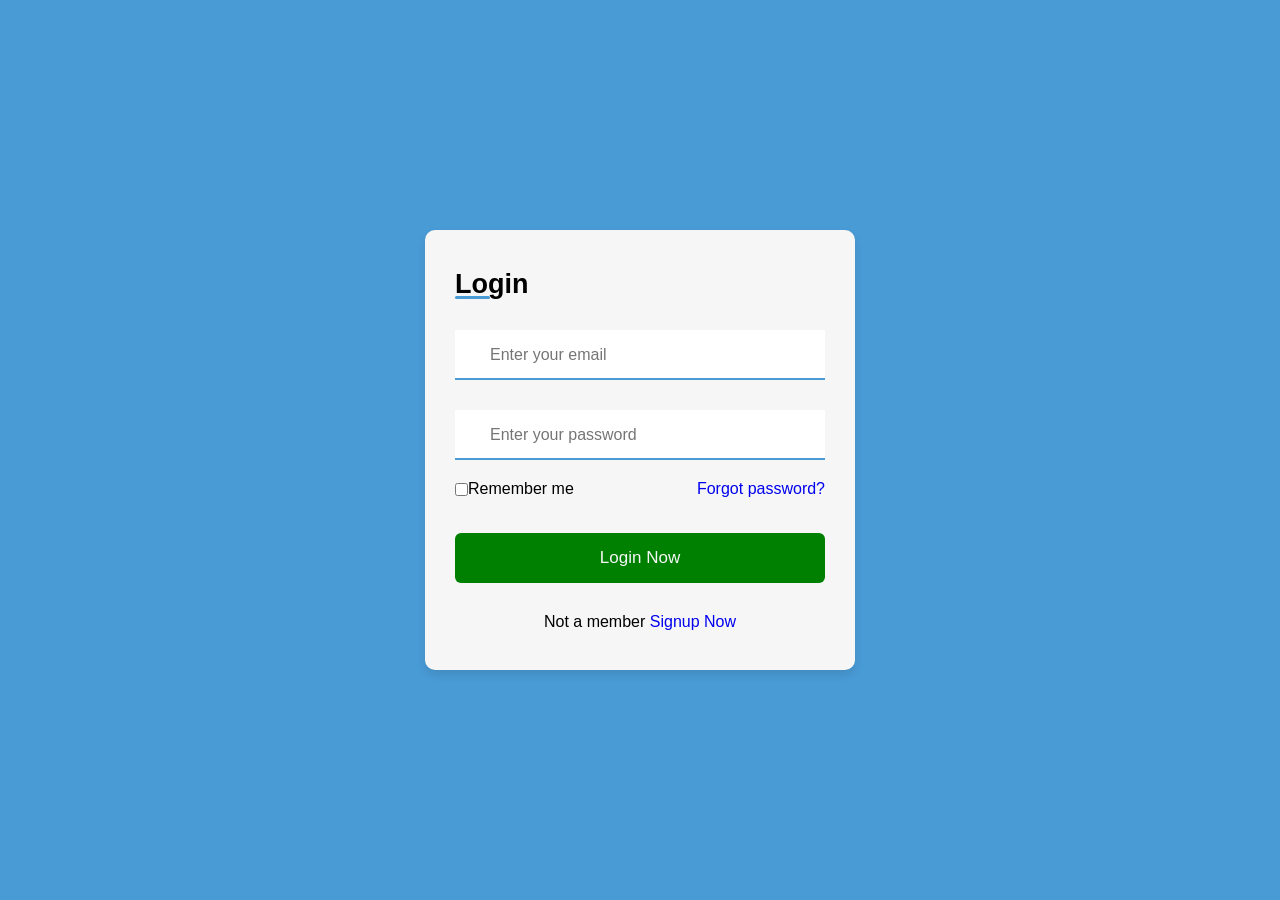
<file: Home/index.html>
<!DOCTYPE html>
<html lang="en">

<head>
    <meta charset="UTF-8">
    <meta name="viewport" content="width=device-width, initial-scale=1.0">
    <title>Login</title>
    <link rel="stylesheet" href="/Home/login.css">
</head>

<body>
    <div id="container">
        <div class="forms">
            <div class="form login">
                <span class="title">Login</span>

                <form action="" id="myform">
                    <h6 id="output"></h6>
                    <div class="input-file">
                        <input type="text" name="email" id="email" placeholder="Enter your email">
                    </div>

                    <div class="input-file">
                        <input type="password" name="password" id="password" placeholder="Enter your password">
                    </div>

                    <div class="checkbox-text">
                        <div class="checkbox-contact">
                            <input type="checkbox" id="logCheck">
                            <label for="logCheck" class="text">Remember me</label>

                        </div>
                        <a href="#" class="text">Forgot password?</a>
                    </div>
                    <div class="input-file button">
                        <input type="submit" value="Login Now">
                    </div>

                    <div class="login-signup">
                        <span class="text">Not a member
                            <a href="#" class="text signup-link">Signup Now</a>
                        </span>
                    </div>
            </div>
            </form>

            <script src="login.js"></script>
</body>

</html>
</file>
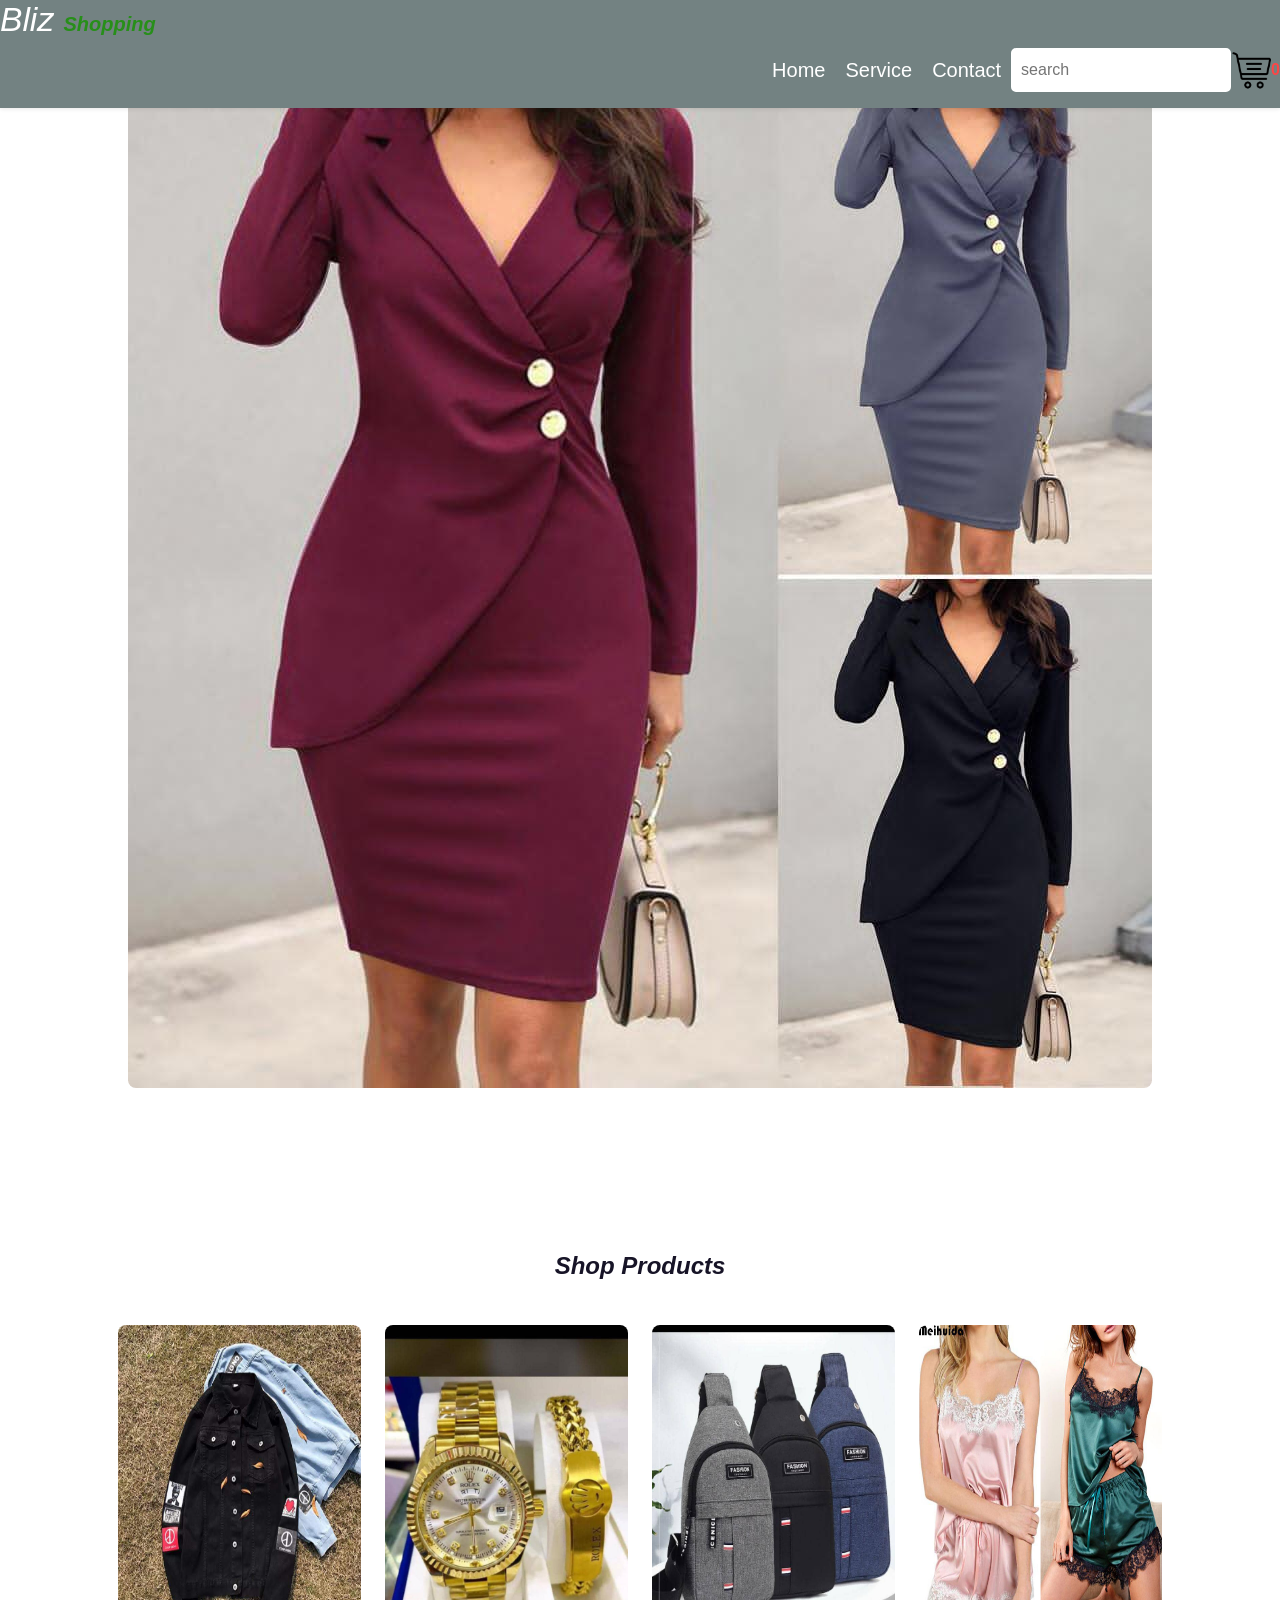
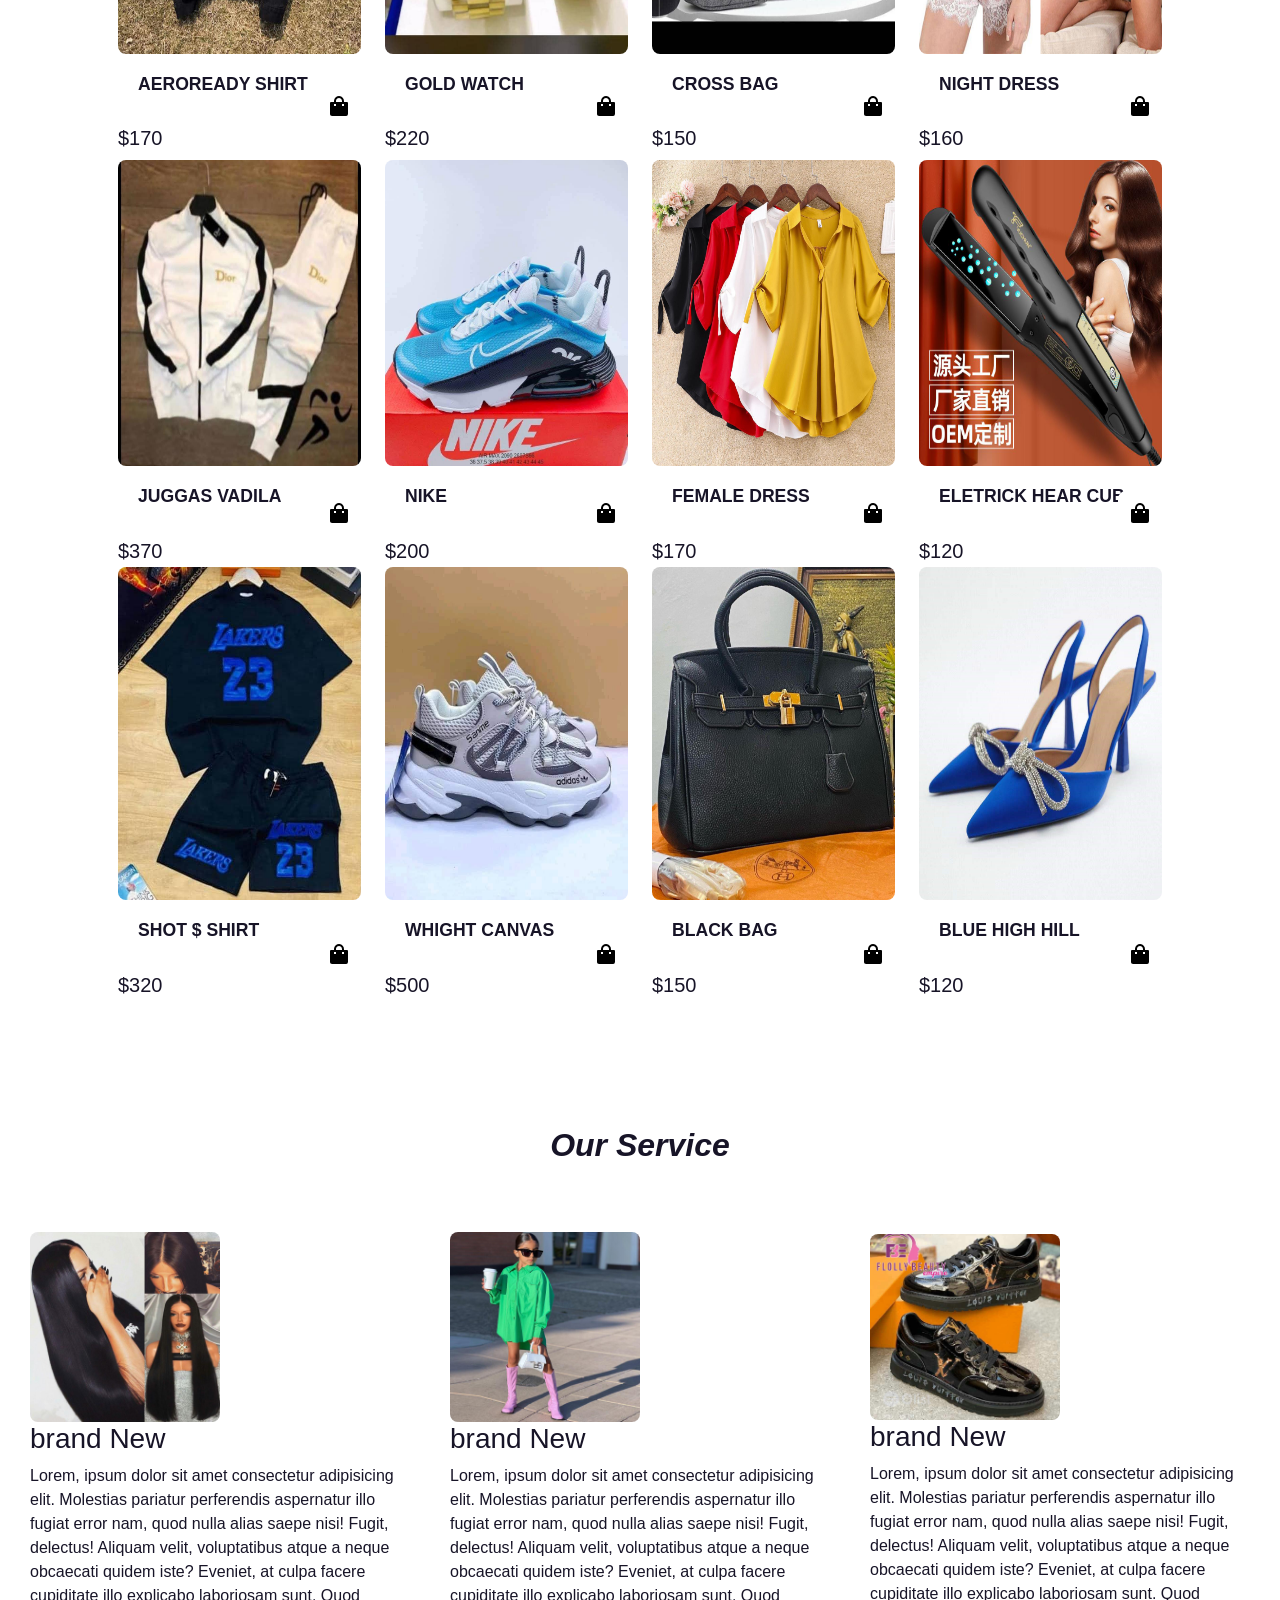
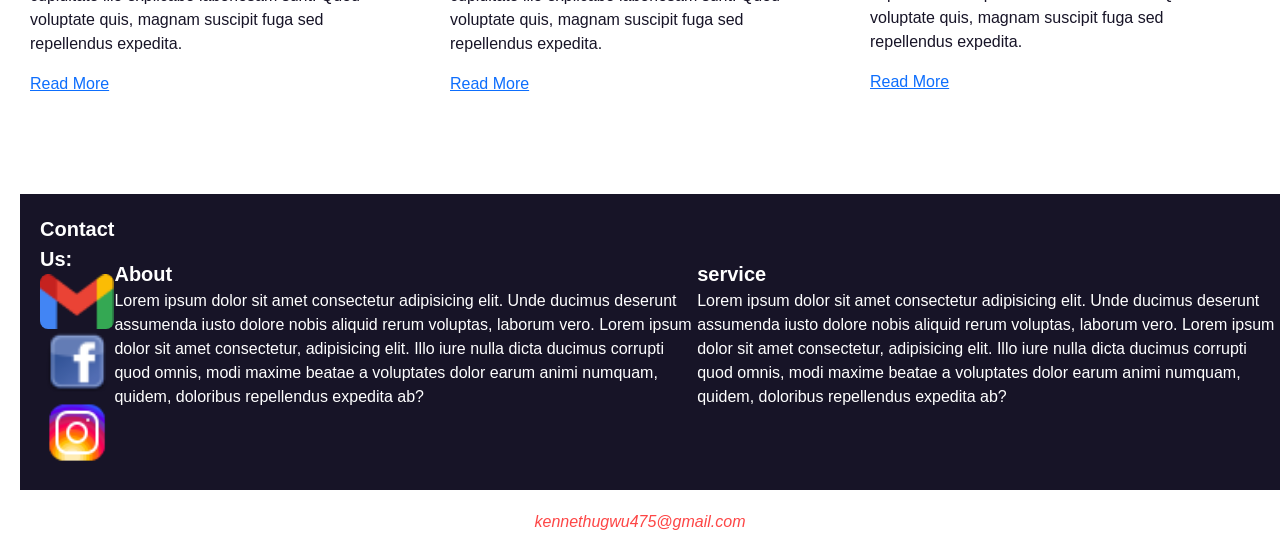
<file: Home/home.html>
<!DOCTYPE html>
<html lang="en">

<head>
    <meta charset="UTF-8">
    <meta name="viewport" content="width=device-width, initial-scale=1.0">
    <link href="https://cdn.jsdelivr.net/npm/bootstrap@5.3.3/dist/css/bootstrap.min.css" rel="stylesheet"
        integrity="sha384-QWTKZyjpPEjISv5WaRU9OFeRpok6YctnYmDr5pNlyT2bRjXh0JMhjY6hW+ALEwIH" crossorigin="anonymous">
    <script src="https://cdn.jsdelivr.net/npm/bootstrap@5.3.3/dist/js/bootstrap.bundle.min.js"
        integrity="sha384-YvpcrYf0tY3lHB60NNkmXc5s9fDVZLESaAA55NDzOxhy9GkcIdslK1eN7N6jIeHz"
        crossorigin="anonymous"></script>
    <title>Bliz Shopping</title>
    <link rel="stylesheet" href="style.css">
</head>

<body>

    <header>
        <!-- <div class="nav container"> -->
        <nav>
            <h1 class="logo">Bliz <span>Shopping</span></h1>
            <ul>
                <li><a href="index.html">Home</a></li>
                <li><a href="service.html">Service</a></li>
                <li><a href="#">Contact</a></li>
                <li><input type="text" id="search" placeholder="search"></label> </li>
                <li><img src="./icon/shopping-cart.png" id="cart-icon"></li>
                <div id="count-cart">0</div>
            </ul>
        </nav>



        <!-- CART -->
        <div class="cart">
            <h2 class="cart-title">Your Cart</h2>

            <!-- CONTENT -->
            <div id="cart-content">

            </div>

            <!-- TOTAL -->
            <div class="total">
                <div class="total-title">Total</div>
                <div class="total-price">$0</div>
            </div>

            <!-- BUY BUTTON -->
            <button type="button" class="btn-buy">Buy Now</button>

            <!-- CART CLOSS -->
            <i><button type="button" id="close-cart">&#10005;</button></i>
        </div>
        </div>
    </header>

    <section>
        <div class="header">
            <div id="carouselExampleSlidesOnly" class="carousel slide" data-bs-ride="carousel">
                <div class="carousel-inner">
                    <div class="carousel-item active">
                        <img src="/Home/product.js/IMG-20220602-WA0150.jpg" class="d-block w-100" id="img" alt="...">
                    </div>
                    <div class="carousel-item">
                        <img src="/Home/product.js/IMG-20220519-WA0071.jpg" class="d-block w-100" id="img" alt="...">
                    </div>
                    <div class="carousel-item">
                        <img src="/Home/product.js/night gaw.jpg" class="d-block w-100" id="img" alt="...">
                    </div>
                </div>
                <!-- <div class="container">
                    <h2>Welcome to our Fashion Sellection</h2>
                </div> -->
            </div>
        </div>
    </section>

    <!-- SHOPPING -->
    <section class="shop container">
        <h2 class="section-title">Shop Products</h2>

        <!-- CONTENI -->
        <div class="shop-content">

            <!-- BOX 1-->
            <div class="product-box">
                <img src="image/AEROREADY SHIRT.jpg" alt="" class="product-img">
                <h2 class="product-title">AEROREADY SHIRT</h2>
                <span class="price">$170</span>
                <i><img src="icon/shopping-bag-solid-24.png" alt="" class="add-cart"></i>
            </div>

            <!-- BOX 2-->
            <div class="product-box">
                <img src="image/GOLD WATCH.jpg" alt="" class="product-img">
                <h2 class="product-title">GOLD WATCH</h2>
                <span class="price">$220</span>
                <i><img src="icon/shopping-bag-solid-24.png" alt="" class="add-cart"></i>
            </div>

            <!-- BOX 3-->
            <div class="product-box">
                <img src="image/cross bag.jpg" alt="" class="product-img">
                <h2 class="product-title">cross bag</h2>
                <span class="price">$150</span>
                <i><img src="icon/shopping-bag-solid-24.png" alt="" class="add-cart"></i>
            </div>

            <!-- BOX 4-->
            <div class="product-box">
                <img src="image/NIGHT DRESS.jpg" alt="" class="product-img">
                <h2 class="product-title">NIGHT DRESS</h2>
                <span class="price">$160</span>
                <i><img src="icon/shopping-bag-solid-24.png" alt="" class="add-cart"></i>
            </div>

            <!-- BOX 5-->
            <div class="product-box">
                <img src="image/JUGGAS VADILA.jpg" alt="" class="product-img">
                <h2 class="product-title">JUGGAS VADILA</h2>
                <span class="price">$370</span>
                <i><img src="icon/shopping-bag-solid-24.png" alt="" class="add-cart"></i>
            </div>

            <!-- BOX 6-->
            <div class="product-box">
                <img src="image/nike.jpg" alt="" class="product-img">
                <h2 class="product-title">NIKE </h2>
                <span class="price">$200</span>
                <i><img src="icon/shopping-bag-solid-24.png" alt="" class="add-cart"></i>
            </div>

            <!-- BOX 7-->
            <div class="product-box">
                <img src="image/FEMALE DRESS.jpg" alt="" class="product-img">
                <h2 class="product-title">FEMALE DRESS</h2>
                <span class="price">$170</span>
                <i><img src="icon/shopping-bag-solid-24.png" alt="" class="add-cart"></i>
            </div>

            <!-- BOX 8-->
            <div class="product-box">
                <img src="image/ELETRICK HEAR CUB.jpg" alt="" class="product-img">
                <h2 class="product-title">ELETRICK HEAR CUB</h2>
                <span class="price">$120</span>
                <i><img src="icon/shopping-bag-solid-24.png" alt="" class="add-cart"></i>
            </div>

            <!-- BOX 9-->
            <div class="product-box">
                <img src="image/SHOT $ SHIRT.jpg" alt="" class="product-img">
                <h2 class="product-title">SHOT $ SHIRT</h2>
                <span class="price">$320</span>
                <i><img src="icon/shopping-bag-solid-24.png" alt="" class="add-cart"></i>
            </div>

            <!-- BOX 10-->
            <div class="product-box">
                <img src="image/WHIGHT CANVAS.jpg" alt="" class="product-img">
                <h2 class="product-title">WHIGHT CANVAS</h2>
                <span class="price">$500</span>
                <i><img src="icon/shopping-bag-solid-24.png" alt="" class="add-cart"></i>
            </div>

            <!-- BOX 11-->
            <div class="product-box">
                <img src="image/black bag.jpg" alt="" class="product-img">
                <h2 class="product-title">BLACK BAG</h2>
                <span class="price">$150</span>
                <i><img src="icon/shopping-bag-solid-24.png" alt="" class="add-cart"></i>
            </div>

            <!-- BOX 12-->
            <div class="product-box">
                <img src="image/blue high hills.jpg" alt="" class="product-img">
                <h2 class="product-title">BLUE HIGH HILL</h2>
                <span class="price">$120</span>
                <i><img src="icon/shopping-bag-solid-24.png" alt="" class="add-cart"></i>
            </div>
        </div>

    </section>

    <section>
        <div>
            <div class="service">
                <h2> Our Service</h2>
            </div>
            <div class="seck">
                <div class="srction">
                    <div>
                        <img src="/Home/image/hair weg.jpg" alt="">
                    </div>
                    <h3>brand New</h3>
                    <p>Lorem, ipsum dolor sit amet consectetur adipisicing elit. Molestias pariatur perferendis
                        aspernatur
                        illo fugiat error nam, quod nulla alias saepe nisi! Fugit, delectus! Aliquam velit, voluptatibus
                        atque a neque obcaecati quidem iste? Eveniet, at culpa facere cupiditate illo explicabo
                        laboriosam
                        sunt. Quod voluptate quis, magnam suscipit fuga sed repellendus expedita.</p>
                    <a href="#">Read More</a>
                </div>
                <div class="srction">
                    <div>
                        <img src="/Home/product.js/1 (14).jpg" alt="">
                    </div>
                    <h3>brand New</h3>
                    <p>Lorem, ipsum dolor sit amet consectetur adipisicing elit. Molestias pariatur perferendis
                        aspernatur
                        illo fugiat error nam, quod nulla alias saepe nisi! Fugit, delectus! Aliquam velit, voluptatibus
                        atque a neque obcaecati quidem iste? Eveniet, at culpa facere cupiditate illo explicabo
                        laboriosam
                        sunt. Quod voluptate quis, magnam suscipit fuga sed repellendus expedita.</p>
                    <a href="#">Read More</a>
                </div>
                <div class="srction">
                    <div>
                        <img src="/Home/image/blackshos.jpg" alt="">
                    </div>
                    <h3>brand New</h3>
                    <p>Lorem, ipsum dolor sit amet consectetur adipisicing elit. Molestias pariatur perferendis
                        aspernatur
                        illo fugiat error nam, quod nulla alias saepe nisi! Fugit, delectus! Aliquam velit, voluptatibus
                        atque a neque obcaecati quidem iste? Eveniet, at culpa facere cupiditate illo explicabo
                        laboriosam
                        sunt. Quod voluptate quis, magnam suscipit fuga sed repellendus expedita.</p>
                    <a href="#">Read More</a>
                </div>
            </div>
        </div>
    </section>

    <footer>
        <div class="footcontact">
            <div>
                <span>Contact Us:</span>
                <div>
                    <i><img src="/Home/icon/Gmail_Logo.png" alt=""></i>
                </div>
                <div>
                    <i><img src="/Home/icon/Facebook .png" alt=""></i>
                </div>
                <div>
                    <i><img src="/Home/icon/icons8-instagram-48.png" alt=""></i>
                </div>
            </div>

            <div>
                <span>About </span>
                <p>Lorem ipsum dolor sit amet consectetur adipisicing elit. Unde ducimus deserunt assumenda iusto
                    dolore nobis aliquid rerum voluptas, laborum vero. Lorem ipsum dolor sit amet consectetur,
                    adipisicing elit. Illo iure nulla dicta ducimus corrupti quod omnis, modi maxime beatae a
                    voluptates dolor earum animi numquam, quidem, doloribus repellendus expedita ab?</p>
            </div>
            <div>
                <span>service </span>
                <p>Lorem ipsum dolor sit amet consectetur adipisicing elit. Unde ducimus deserunt assumenda iusto
                    dolore nobis aliquid rerum voluptas, laborum vero. Lorem ipsum dolor sit amet consectetur,
                    adipisicing elit. Illo iure nulla dicta ducimus corrupti quod omnis, modi maxime beatae a
                    voluptates dolor earum animi numquam, quidem, doloribus repellendus expedita ab?</p>
            </div>
        </div>
        <div class="gemi">
            kennethugwu475@gmail.com
        </div>

    </footer>
    <script src="ken.js"></script>
</body>

</html>
</file>
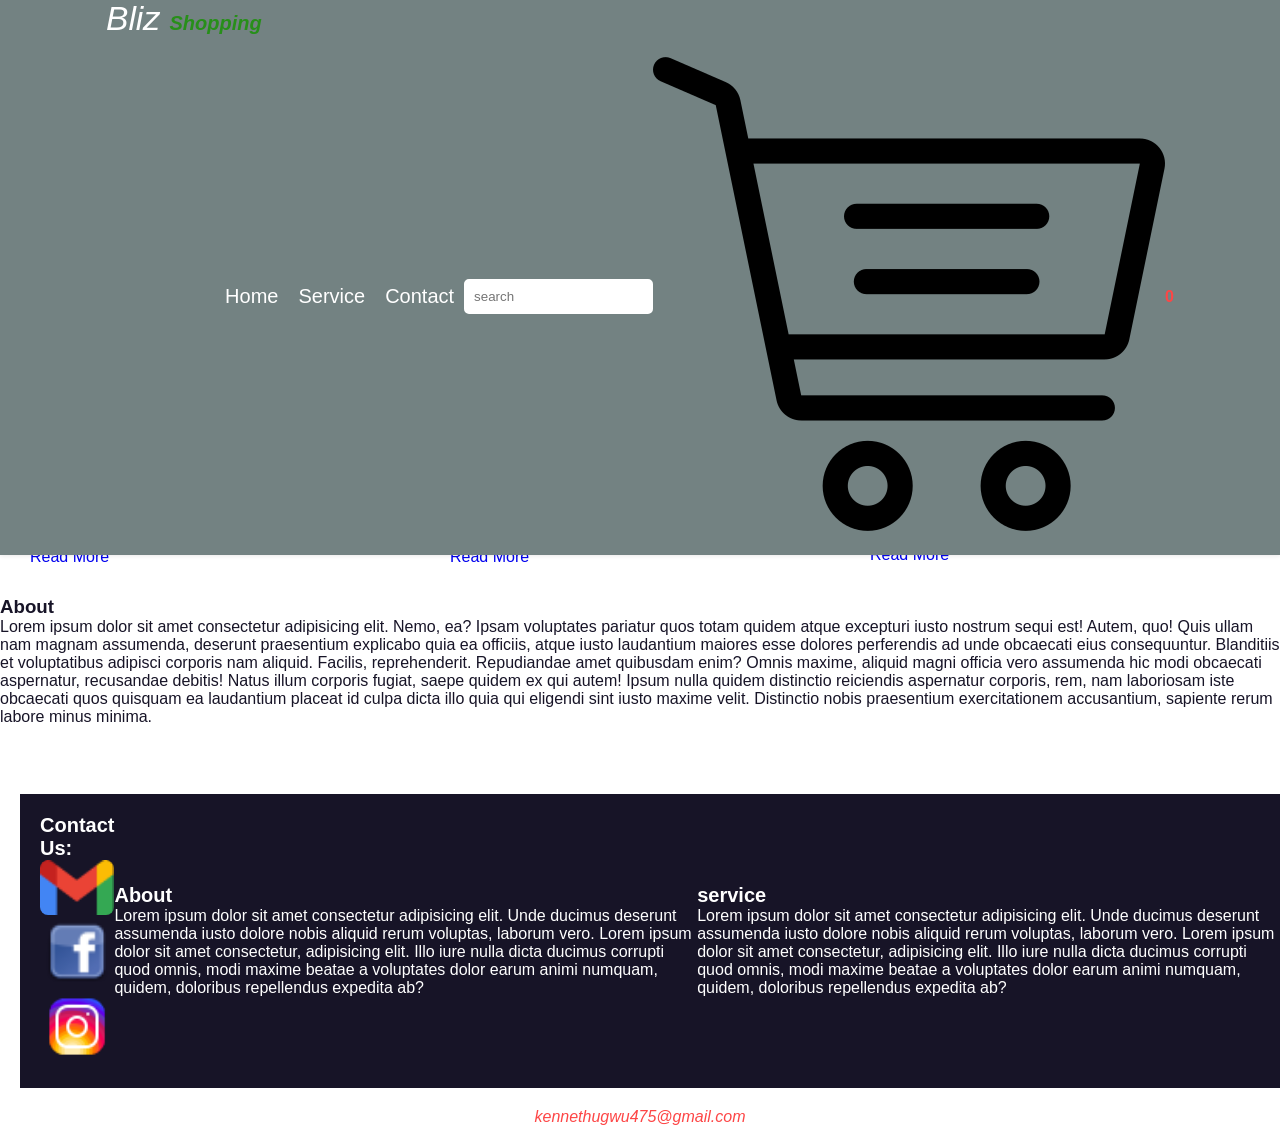
<file: Home/service.html>
<!DOCTYPE html>
<html lang="en">

<head>
    <meta charset="UTF-8">
    <meta name="viewport" content="width=device-width, initial-scale=1.0">
    <link rel="stylesheet" href="style.css">
    <title>About</title>
</head>

<body>
    <header>
        <div class="nav container">
            <nav>
                <h1 class="logo">Bliz <span>Shopping</span></h1>
                <ul>
                    <li><a href="index.html">Home</a></li>
                    <li><a href="service.html">Service</a></li>
                    <li><a href="#">Contact</a></li>
                    <!-- <li><a href="singup.html">SignUp</a></li> -->
                    <!-- <li><a href="#">log Out</a></li> -->

                    <li><input type="text" id="search" placeholder="search"></label>
                    </li>
                    <i><span></span><img src="./icon/shopping-cart.png" id="cart-icon"></i>
                    <div id="count-cart">0</div>
                </ul>
            </nav>



            <!-- CART -->
            <div class="cart">
                <h2 class="cart-title">Your Cart</h2>

                <!-- CONTENT -->
                <div id="cart-content">

                </div>

                <!-- TOTAL -->
                <div class="total">
                    <div class="total-title">Total</div>
                    <div class="total-price">$0</div>
                </div>

                <!-- BUY BUTTON -->
                <button type="button" class="btn-buy">Buy Now</button>

                <!-- CART CLOSS -->
                <i><button type="button" id="close-cart">&#10005;</button></i>
            </div>
        </div>
    </header>

    <section>
        <div>
            <div class="service">
                <h2> Our Service</h2>
            </div>
            <div class="seck">
                <div class="srction">
                    <div>
                        <img src="/Home/image/hair weg.jpg" alt="">
                    </div>
                    <h3>brand New</h3>
                    <p>Lorem, ipsum dolor sit amet consectetur adipisicing elit. Molestias pariatur perferendis
                        aspernatur
                        illo fugiat error nam, quod nulla alias saepe nisi! Fugit, delectus! Aliquam velit, voluptatibus
                        atque a neque obcaecati quidem iste? Eveniet, at culpa facere cupiditate illo explicabo
                        laboriosam
                        sunt. Quod voluptate quis, magnam suscipit fuga sed repellendus expedita.</p>
                    <a href="#">Read More</a>
                </div>
                <div class="srction">
                    <div>
                        <img src="/Home/product.js/1 (14).jpg" alt="">
                    </div>
                    <h3>brand New</h3>
                    <p>Lorem, ipsum dolor sit amet consectetur adipisicing elit. Molestias pariatur perferendis
                        aspernatur
                        illo fugiat error nam, quod nulla alias saepe nisi! Fugit, delectus! Aliquam velit, voluptatibus
                        atque a neque obcaecati quidem iste? Eveniet, at culpa facere cupiditate illo explicabo
                        laboriosam
                        sunt. Quod voluptate quis, magnam suscipit fuga sed repellendus expedita.</p>
                    <a href="#">Read More</a>
                </div>
                <div class="srction">
                    <div>
                        <img src="/Home/image/blackshos.jpg" alt="">
                    </div>
                    <h3>brand New</h3>
                    <p>Lorem, ipsum dolor sit amet consectetur adipisicing elit. Molestias pariatur perferendis
                        aspernatur
                        illo fugiat error nam, quod nulla alias saepe nisi! Fugit, delectus! Aliquam velit, voluptatibus
                        atque a neque obcaecati quidem iste? Eveniet, at culpa facere cupiditate illo explicabo
                        laboriosam
                        sunt. Quod voluptate quis, magnam suscipit fuga sed repellendus expedita.</p>
                    <a href="#">Read More</a>
                </div>
            </div>
        </div>

        <div>
            <div>
                <h3>About </h3>
                <p>Lorem ipsum dolor sit amet consectetur adipisicing elit. Nemo, ea? Ipsam voluptates pariatur quos
                    totam quidem atque excepturi iusto nostrum sequi est! Autem, quo! Quis ullam nam magnam assumenda,
                    deserunt praesentium explicabo quia ea officiis, atque iusto laudantium maiores esse dolores
                    perferendis ad unde obcaecati eius consequuntur. Blanditiis et voluptatibus adipisci corporis nam
                    aliquid. Facilis, reprehenderit. Repudiandae amet quibusdam enim? Omnis maxime, aliquid magni
                    officia vero assumenda hic modi obcaecati aspernatur, recusandae debitis! Natus illum corporis
                    fugiat, saepe quidem ex qui autem! Ipsum nulla quidem distinctio reiciendis aspernatur corporis,
                    rem, nam laboriosam iste obcaecati quos quisquam ea laudantium placeat id culpa dicta illo quia qui
                    eligendi sint iusto maxime velit. Distinctio nobis praesentium exercitationem accusantium, sapiente
                    rerum labore minus minima.</p>
            </div>
        </div>
    </section>

    <footer>
        <div class="footcontact">
            <div>
                <span>Contact Us:</span>
                <div>
                    <i><img src="/Home/icon/Gmail_Logo.png" alt=""></i>
                </div>
                <div>
                    <i><img src="/Home/icon/Facebook .png" alt=""></i>
                </div>
                <div>
                    <i><img src="/Home/icon/icons8-instagram-48.png" alt=""></i>
                </div>
            </div>

            <div>
                <span>About </span>
                <p>Lorem ipsum dolor sit amet consectetur adipisicing elit. Unde ducimus deserunt assumenda iusto
                    dolore nobis aliquid rerum voluptas, laborum vero. Lorem ipsum dolor sit amet consectetur,
                    adipisicing elit. Illo iure nulla dicta ducimus corrupti quod omnis, modi maxime beatae a
                    voluptates dolor earum animi numquam, quidem, doloribus repellendus expedita ab?</p>
            </div>
            <div>
                <span>service </span>
                <p>Lorem ipsum dolor sit amet consectetur adipisicing elit. Unde ducimus deserunt assumenda iusto
                    dolore nobis aliquid rerum voluptas, laborum vero. Lorem ipsum dolor sit amet consectetur,
                    adipisicing elit. Illo iure nulla dicta ducimus corrupti quod omnis, modi maxime beatae a
                    voluptates dolor earum animi numquam, quidem, doloribus repellendus expedita ab?</p>
            </div>
        </div>
        <div class="gemi">
            kennethugwu475@gmail.com
        </div>

    </footer>

</body>

</html>
</file>
<file: Home/login.css>
* {
    margin: 0;
    padding: 0;
    box-sizing: border-box;
    font-family: 'poppins', sans-serif;
}

body {
    height: 100vh;
    display: flex;
    align-items: center;
    justify-content: center;
    background: #499bd6;
}

#container {
    position: relative;
    max-width: 430px;
    width: 100%;
    background: #f6f6f6;
    border-radius: 10px;
    box-shadow: 0 5px 10px rgba(0, 0, 0, 0.1);
    /* overflow: hidden; */
}

#container .forms {
    display: flex;
    align-items: center;
    width: 200%;
    height: 440px;
    /* background: red; */
    transition: height 0.2s ease;
}

#container .form {
    width: 50%;
    padding: 30px;
    background: #f6f6f6;
    transition: margin-left 0.18s ease;
}

#container.active .login {
    margin-left: -50%;
    opacity: 0;
    transition: margin-left 0.18s ease, opacity 0.15s ease;
}

#container .signup {
    opacity: 0;
    transition: opacity 0.09s ease;
}

#container.active .signup {
    opacity: 1;
    transition: opacity 0.2s ease;
}

#container.active .form {
    height: 600px;
}

#container .form .title {
    position: relative;
    font-size: 27px;
    font-weight: 600;
}

.form .title::before {
    content: '';
    position: absolute;
    left: 0;
    bottom: 0;
    height: 3px;
    width: 35px;
    background: #499bd6;
    border-radius: 25px;
}

.form .input-file {
    position: relative;
    height: 50px;
    width: 100%;
    margin-top: 30px;
}

.input-file input {
    position: absolute;
    height: 100%;
    width: 100%;
    padding: 0 35px;
    font-size: 16px;
    border: none;
    outline: none;
    border-bottom: 2px solid #ccc;
    border-top: 2px solid transparent;
    transition: all 0.2s ease;
}

.input-file i {
    position: absolute;
    top: 50%;
    left: 0;
    transform: translateY(-50%);
    color: #999;
}

.input-file input:is(:focus, :valid) {
    border-bottom-color: #499bd6;
}

/* icon name */
.input-file i.icon {
    left: 0;
}

/* show/hide icon */
.input-file .i.showhide {
    right: 0;
    cursor: pointer;
    padding: 10px;
}

.form .checkbox-text {
    display: flex;
    justify-content: space-between;
    margin-top: 20px;
}

.checkbox-text .checkbox-contact {
    display: flex;
    align-items: center;
}

.checkbox-contact input {
    accent-color: #499bd6;
}

.form a {
    text-decoration: none;
}

.form a:hover {
    text-decoration: underline;
}

.form .button {
    margin-top: 35px;
}

.form .button input {
    border: none;
    color: #f6f6f6;
    font-size: 17px;
    font-weight: 500;
    border-radius: 6px;
    background: green;
    cursor: pointer;
    transition: all 0.3s ease;
}

.button input:hover {
    background: #e81010;
}

.form .login-signup {
    margin-top: 30px;
    text-align: center;
}
</file>
<file: Home/style.css>
* {
    font-family: 'poppins', sans-serif;
    margin: 0;
    padding: 0;
    scroll-padding-top: 2rem;
    scroll-behavior: smooth;
    box-sizing: border-box;
    list-style: none;
    text-decoration: none;
}

:root {
    --main-color: #fd4646;
    --text-color: #171427;
    --bg-color: #fff;
    --sliver: #278f19;
    --logo: #738282;
    ;
}



img {
    width: 100%;
    height: 80%;
}

.Product-img {
    border: 1px solid var(--text-color);
    border-radius: 20px;
}

.add-cart {
    width: auto;
    height: auto;
    position: absolute;
    bottom: 0;
    right: 0;
    background: var(--bg-color);
    color: var(--text-color);
    padding: 10px;
    cursor: pointer;
    margin-bottom: 0.5rem;

}

body {
    color: var(--text-color);
}

.container {
    max-width: 1068px;
    margin: auto;
    width: 100%;
}

section {
    padding: 4rem 0 3rem;
}

.section1 {
    padding: 7rem 0 3rem;
    /* text-align: center; */
}

h2 {
    padding: 20px;
    font-weight: 600;
}

form {
    padding: 20px;
    font-size: 20px;
}

.input {
    border: 10px none;
    border-radius: 5px;
    width: 30%;
    padding: 10px;
}

.output {
    font-size: 1.9rem;
    font-family: "roboto";
    color: var(--main-color);
}

#btn {
    width: 10%;
    padding: 20px;
    background: var(--main-color);
    color: var(--bg-color);
    font-size: 20px;
    border: 1px;
    border-radius: 3px;
}

#btn:hover {
    background: var(--text-color);
}

header {
    position: fixed;
    top: 0;
    left: 0;
    width: 100%;
    background: var(--logo);
    box-shadow: 0 1px 4px hsl(0 4% 15% / 10%);
    z-index: 100;
}

.header {
    display: flex;
    align-items: center;
    justify-content: center;
}

/* #img {
    height: 59rcap;
} */
ul {
    display: flex;
    align-items: center;
    justify-content: end;
}

li a {
    color: var(--bg-color);
    font-size: 20px;
    text-decoration: none;
    margin: 10px;
}

nav ul li a:hover {
    text-decoration: underline;
    color: var(--sliver);
}

li img {
    width: 40px;
}

#count-cart {
    color: var(--main-color);
    font-weight: 800;
}

.logo {
    font-size: 2.1rem;
    color: var(--bg-color);
    font-weight: 200;
    font-style: oblique;

    span {
        color: var(--sliver);
    }
}

#search {
    border: 10px solid var(--bg-color);
    border-radius: 5px;
    /* width: 100%;
    height: 70%;
    padding: 10px; */
}

#cart-icon {
    font-size: 1.8rem;
    cursor: pointer;
}

.number {
    font-size: 20px;
    font-weight: 600;
    color: red;
    right: 30px;
}

/* cart */
.cart {
    position: fixed;
    top: 0;
    right: -100%;
    width: 360px;
    min-height: 100vh;
    padding: 20px;
    background: var(--bg-color);
    box-shadow: -2px 0 4px hsl(0 4 15% / 10%);
    transition: 0.3s;
}

.cart.active {
    right: 0;
}

.cart-title {
    text-align: center;
    font-size: 1.5rem;
    font-weight: 600;
    font-style: italic;
    margin-top: 2rem;
}

.cart-box {
    display: grid;
    grid-template-columns: 32% 50% 18%;
    align-items: center;
    gap: 1rem;
    margin-top: 1rem;
}

.cart-img {
    width: 100px;
    height: 80px;
    object-fit: contain;
    padding: 10px;
}

img {
    width: 100%;
    height: 80%;
    border: 1px solid var(--color);
    border-radius: 8px;
}

.Product-img {
    border: 1px solid;
    border-radius: 10px;
}

.detail-box {
    display: grid;
    row-gap: 0.5rem;
}

.cart-product-title {
    font-size: 1rem;
    text-transform: uppercase;
}

.cart-price {
    font-weight: 500;
}

.cart-quantity {
    border: 1px solid var(--text-color);
    outline-color: var(--main-color);
    width: 2.4rem;
    text-align: center;
    font-size: 1rem;
}

.cart-remove {
    font-size: 24px;
    color: var(--main-color);
    cursor: pointer;
    border: none;
    outline: none;
    background: none;
}

.total {
    display: flex;
    justify-content: flex-end;
    margin-top: 1.5rem;
    border-top: 1px solid var(--text-color);
}

.total-tatle {
    font-size: 1rem;
    font-weight: 600;
}

.total-price {
    margin-left: 0.5rem;
}

.btn-buy {
    display: flex;
    margin: 1.5rem auto 0 auto;
    padding: 12px 20px;
    border: none;
    background: var(--logo);
    color: var(--bg-color);
    font-size: 1rem;
    font-weight: 500;
    cursor: pointer;
}

.btn-buy:hover {
    background: var(--main-color);
}

#close-cart {
    position: absolute;
    top: 1rem;
    right: 0.8rem;
    font-size: 24px;
    color: var(--main-color);
    cursor: pointer;
    border: none;
    outline: none;
    background: none;
}

.section-title {
    font-size: 1.5rem;
    font-weight: 600;
    font-style: italic;
    text-align: center;
    margin-bottom: 1.5rem;
}

.shop {
    margin-top: 2rem;
}

/* shop-content */
.shop-content {
    display: grid;
    grid-template-columns: repeat(auto-fit, minmax(220px, auto));
    gap: 1.5rem;
}

.product-box {
    position: relative;
}

.product-box:hover {
    padding: 10px;
    /* border: 1px solid var(--text-color); */
    border-radius: 14px;
    transition: 0.4s;
}

.product-title {
    font-size: 1.1rem;
    font-weight: 600;
    text-transform: uppercase;
    margin-bottom: 0.5rem;
}

.price {
    font-weight: 400;
}

.add-cart:hover {
    background: var(--main-color);
    border: 1px solid var(--text-color);
    border-radius: 10px;
    transition: 0.4s;
}

.service {
    text-align: center;
    font-size: 20px;
    padding: 10px;
    font-style: italic;
}

.seck {
    display: flex;
    align-items: center;
    justify-content: space-between;
    padding: 10px;
}

.seck .srction {
    padding: 10px;
    margin: 10px;
    display: inline-block;
    align-items: center;
    justify-content: space-between;
}

.seck img {
    width: 50%;
    height: 50%;
}

.seck a:hover {
    color: var(--main-color);
}

.footcontact {
    display: flex;
    justify-content: space-between;
    align-items: center;
    padding: 20px;
    margin: 20px;
    background: var(--text-color);
    color: var(--bg-color);
    height: 60%;
    width: 100%;
}

span {
    font-size: 20px;
    font-weight: 600;
}

.gemi {
    color: var(--main-color);
    text-align: center;
    font-style: italic;
}


@media (max-width:1080px) {
    .nav1 ul {
        display: inline-block;
    }

    html {
        padding: 10px;
        margin: 10px;
    }


    section {
        padding: 3rem 0 2rem;
    }

    .container {
        margin: 0 auto;
        width: 90%;
    }

    .shop {
        margin-top: 2rem !important;
    }
}

@media (max-width:400px) {
    nav {
        padding: 11px;
    }

    .logo {
        font-size: 1rem;
    }

    .cart {
        width: 320px;
    }
}

@media (max-width:360px) {
    .shop {
        margin-top: 1rem !important;
    }

    .cart {
        width: 280px;
    }
}
</file>
